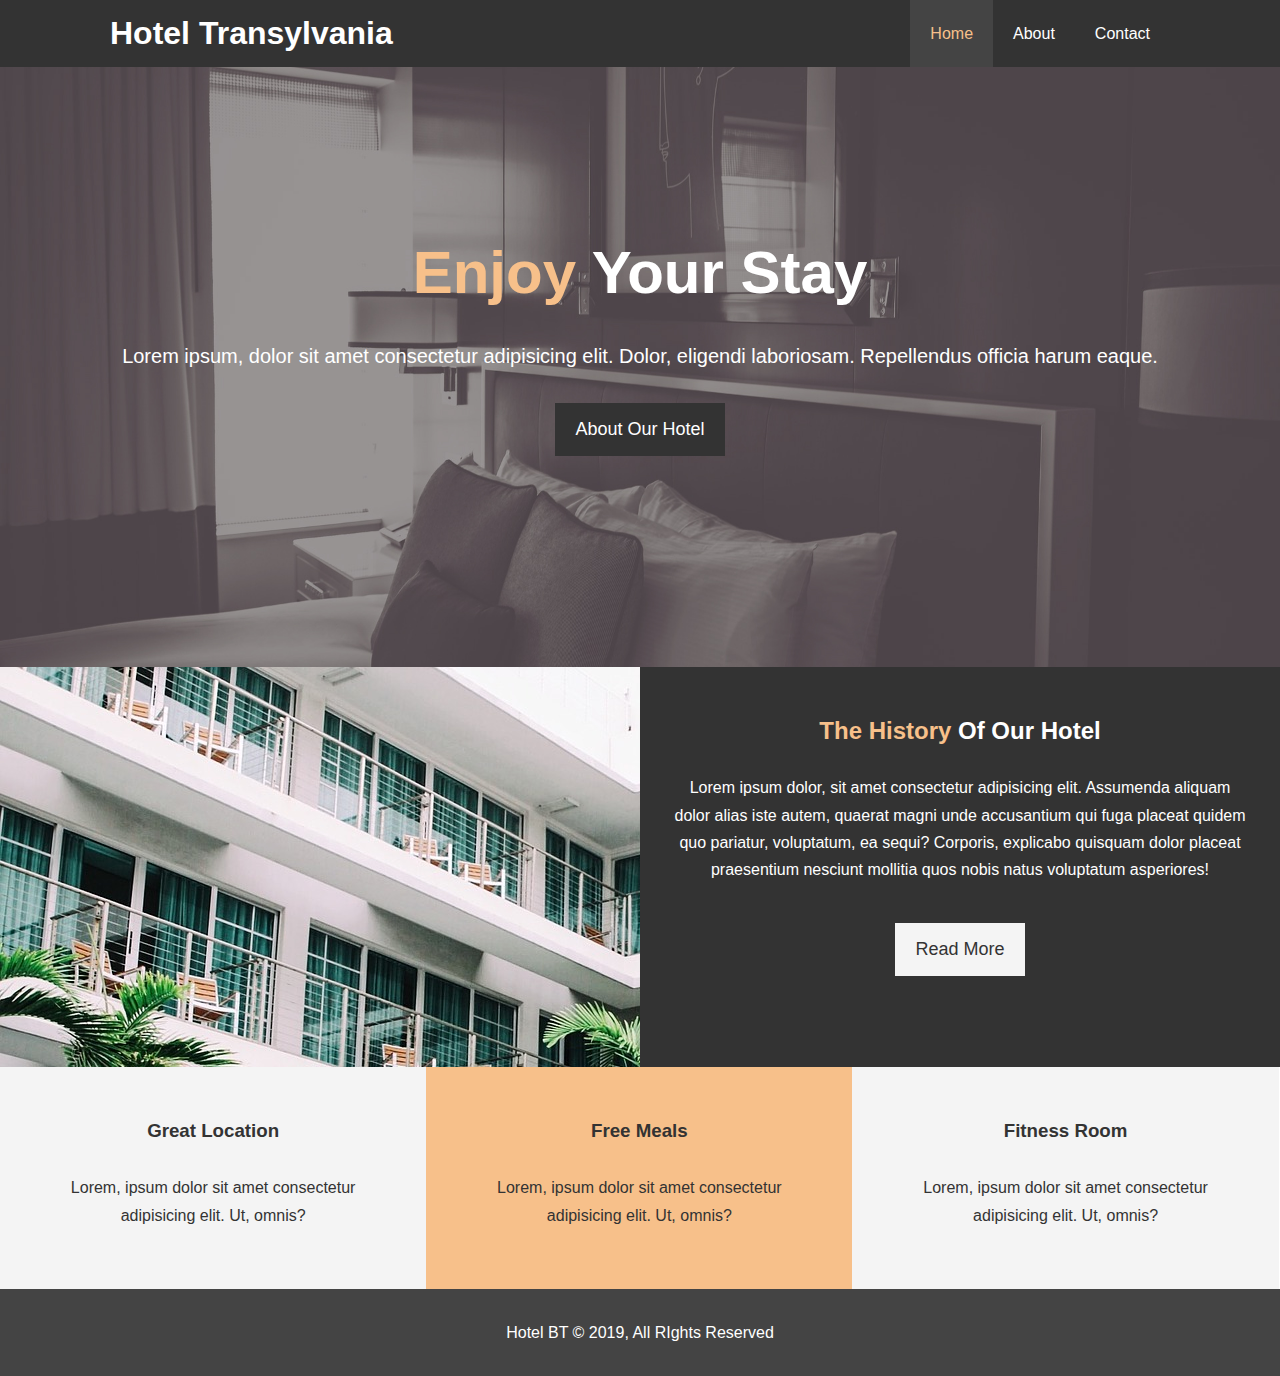
<file: index.html>
<!DOCTYPE html>
<html lang="en">
<head>
  <meta charset="UTF-8">
  <meta name="viewport" content="width=device-width, initial-scale=1.0">
  <meta http-equiv="X-UA-Compatible" content="ie=edge">
  <meta name="description" content="Welcome to the most extraordinary hotel in Boston Massachusetts">
  <meta name="keywords" content="hotel,boston hotel,new england hotel">
  <link rel="stylesheet" href="https://use.fontawesome.com/releases/v5.6.1/css/all.css" integrity="sha384-gfdkjb5BdAXd+lj+gudLWI+BXq4IuLW5IT+brZEZsLFm++aCMlF1V92rMkPaX4PP" crossorigin="anonymous">
  <link rel="stylesheet" href="css/style.css">
  <title>Hotel Transylvania | Welcome</title>
</head>
<body>
  <header>
    <nav id="navbar">
      <div class="container">
        <h1 class="logo"><a href="index.html">Hotel Transylvania</a></h1>
        <ul>
          <li><a class="current" href="index.html">Home</a></li>
          <li><a href="about.html">About</a></li>
          <li><a href="contact.html">Contact</a></li>
        </ul>
      </div>
    </nav>

    <div id="showcase">
      <div class="container">
        <div class="showcase-content">
          <h1><span class="text-primary">Enjoy</span> Your Stay</h1>
          <p class="lead">Lorem ipsum, dolor sit amet consectetur adipisicing elit. Dolor, eligendi laboriosam. Repellendus officia harum eaque.</p>
          <a class="btn" href="about.html">About Our Hotel</a>
        </div>
      </div>
    </div>
  </header>

  <section id="home-info" class="bg-dark">
    <div class="info-img"></div>
    <div class="info-content">
      <h2><span class="text-primary">The History</span> Of Our Hotel</h2>
      <p>
          Lorem ipsum dolor, sit amet consectetur adipisicing elit. Assumenda
          aliquam dolor alias iste autem, quaerat magni unde accusantium qui
          fuga placeat quidem quo pariatur, voluptatum, ea sequi? Corporis,
          explicabo quisquam dolor placeat praesentium nesciunt mollitia quos
          nobis natus voluptatum asperiores!
      </p>
      <a href="about.html" class="btn btn-light">Read More</a>
    </div>
  </section>

  <section id="features">
    <div class="box bg-light">
      <i class="fas fa-hotel fa-3x"></i>
      <h3>Great Location</h3>
      <p>Lorem, ipsum dolor sit amet consectetur adipisicing elit. Ut, omnis?</p>
    </div>
    <div class="box bg-primary">
        <i class="fas fa-utensils fa-3x"></i>
        <h3>Free Meals</h3>
        <p>Lorem, ipsum dolor sit amet consectetur adipisicing elit. Ut, omnis?</p>
    </div>
    <div class="box bg-light">
        <i class="fas fa-dumbbell fa-3x"></i>
        <h3>Fitness Room</h3>
        <p>Lorem, ipsum dolor sit amet consectetur adipisicing elit. Ut, omnis?</p>
    </div>
  </section>

  <div class="clr"></div>

  <footer id="main-footer">
    <p>Hotel BT &copy; 2019, All RIghts Reserved</p>
  </footer>
</body>
</html>
</file>
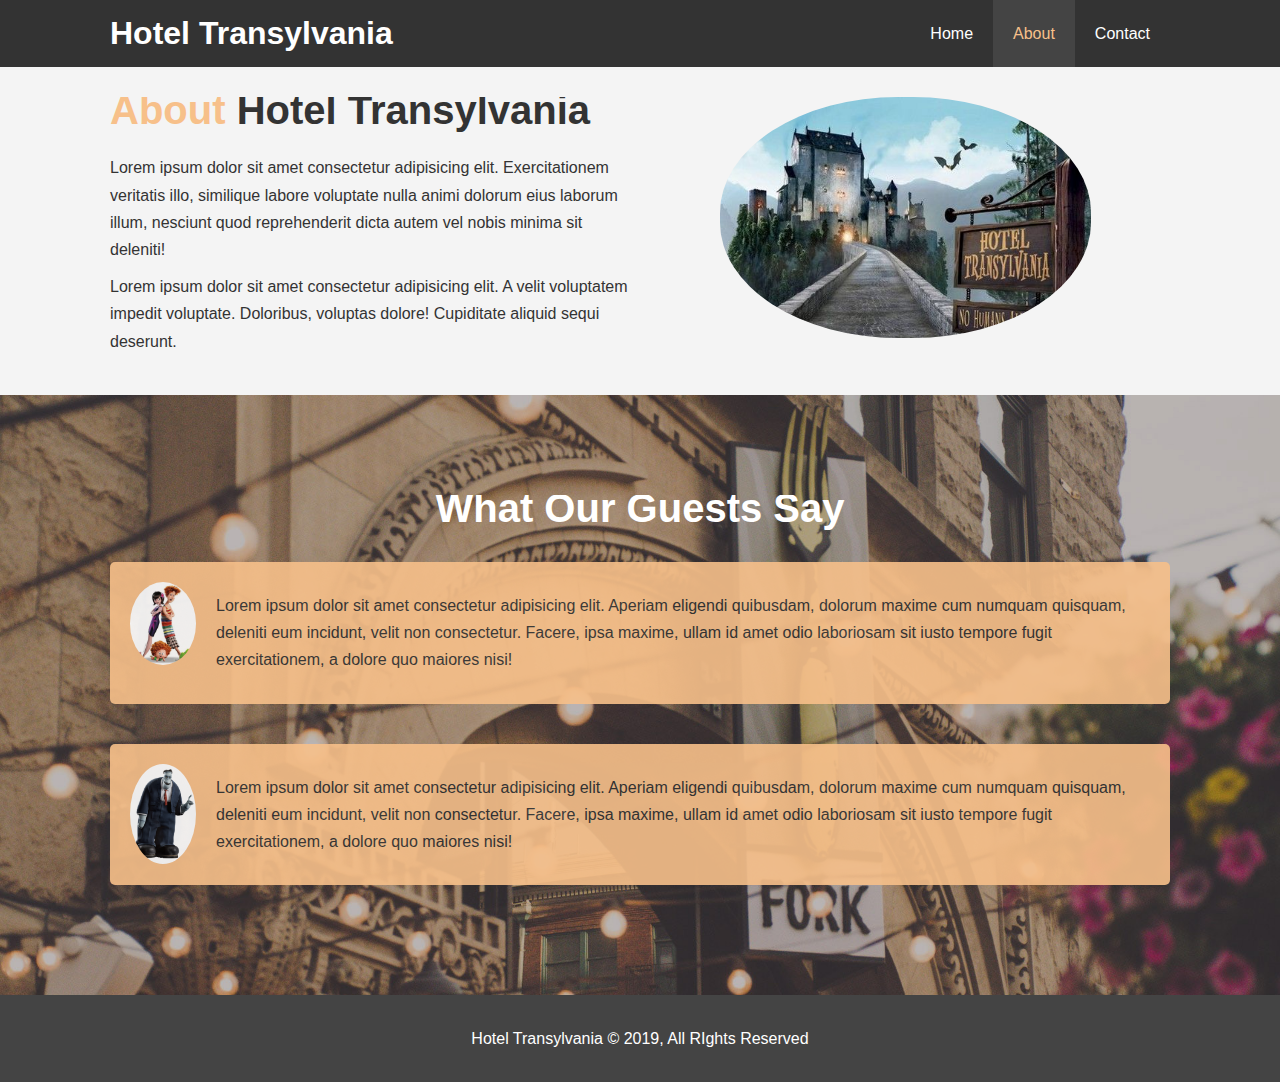
<file: about.html>
<!DOCTYPE html>
<html lang="en">
<head>
  <meta charset="UTF-8">
  <meta name="viewport" content="width=device-width, initial-scale=1.0">
  <meta http-equiv="X-UA-Compatible" content="ie=edge">
  <meta name="description" content="Welcome to the most extraordinary hotel in Boston Massachusetts">
  <meta name="keywords" content="hotel,boston hotel,new england hotel">
  <link rel="stylesheet" href="css/style.css">
  <title>Hotel Transylvania | About</title>
</head>
<body>
  <header>
    <nav id="navbar">
      <div class="container">
        <h1 class="logo"><a href="index.html">Hotel Transylvania</a></h1>
        <ul>
          <li><a href="index.html">Home</a></li>
          <li><a class="current" href="about.html">About</a></li>
          <li><a href="contact.html">Contact</a></li>
        </ul>
      </div>
    </nav>
  </header>

  <section id="about-info" class="bg-light py-3">
    <div class="container">
      <div class="info-left">
        <h1 class="l-heading"><span class="text-primary">About</span> Hotel Transylvania</h1>
        <p>Lorem ipsum dolor sit amet consectetur adipisicing elit. Exercitationem veritatis illo, similique labore voluptate nulla animi dolorum eius laborum illum, nesciunt quod reprehenderit dicta autem vel nobis minima sit deleniti!</p>
        <p>Lorem ipsum dolor sit amet consectetur adipisicing elit. A velit voluptatem impedit voluptate. Doloribus, voluptas dolore! Cupiditate aliquid sequi deserunt.</p>
      </div>
      <div class="info-right">
        <img src="./img/photo-2.jpg" alt="hotel">
      </div>
    </div>
  </section>

  <div class="clr"></div>

  <section id="testimonials" class="py-3">
    <div class="container">
      <h2 class="l-heading">What Our Guests Say</h2>
      <div class="testimonial bg-primary">
        <img src="./img/person-1.jpg" alt="Samantha">
        <p>Lorem ipsum dolor sit amet consectetur adipisicing elit. Aperiam eligendi quibusdam, dolorum maxime cum numquam quisquam, deleniti eum incidunt, velit non consectetur. Facere, ipsa maxime, ullam id amet odio laboriosam sit iusto tempore fugit exercitationem, a dolore quo maiores nisi!</p>
      </div>

      <div class="testimonial bg-primary">
          <img src="./img/person-2.jpg" alt="Jen">
          <p>Lorem ipsum dolor sit amet consectetur adipisicing elit. Aperiam eligendi quibusdam, dolorum maxime cum numquam quisquam, deleniti eum incidunt, velit non consectetur. Facere, ipsa maxime, ullam id amet odio laboriosam sit iusto tempore fugit exercitationem, a dolore quo maiores nisi!</p>
        </div>
    </div>
  </section>

  <footer id="main-footer">
    <p>Hotel Transylvania &copy; 2019, All RIghts Reserved</p>
  </footer>
</body>
</html>
</file>
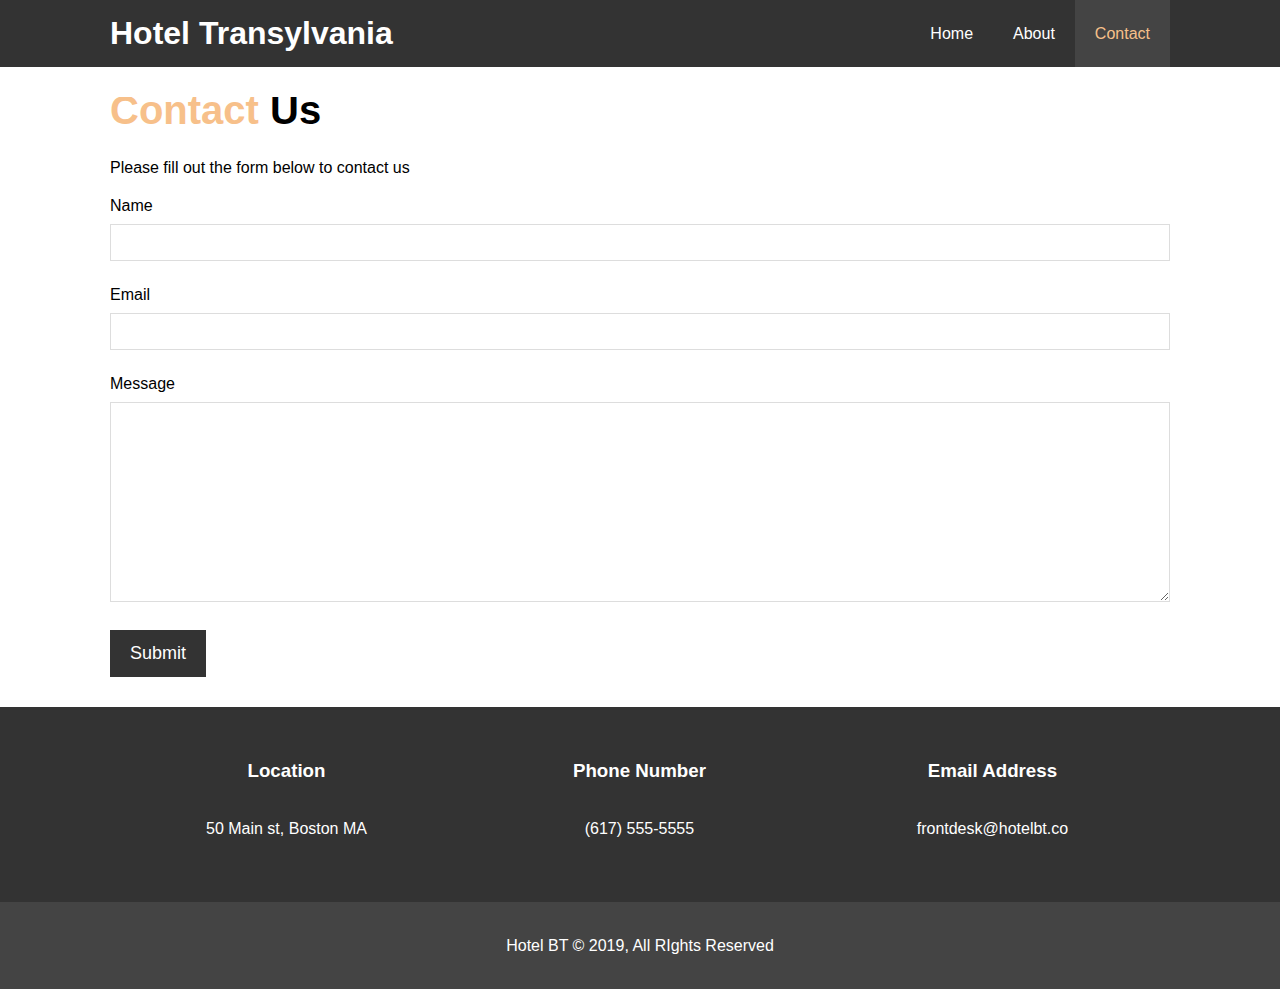
<file: contact.html>
<!DOCTYPE html>
<html lang="en">
<head>
  <meta charset="UTF-8">
  <meta name="viewport" content="width=device-width, initial-scale=1.0">
  <meta http-equiv="X-UA-Compatible" content="ie=edge">
  <meta name="description" content="Welcome to the most extraordinary hotel in Boston Massachusetts">
  <meta name="keywords" content="hotel,boston hotel,new england hotel">
  <link rel="stylesheet" href="https://use.fontawesome.com/releases/v5.6.1/css/all.css" integrity="sha384-gfdkjb5BdAXd+lj+gudLWI+BXq4IuLW5IT+brZEZsLFm++aCMlF1V92rMkPaX4PP" crossorigin="anonymous">
  <link rel="stylesheet" href="css/style.css">
  <title>Hotel Transylvania | Contact</title>
</head>
<body>
  <header>
    <nav id="navbar">
      <div class="container">
        <h1 class="logo"><a href="index.html">Hotel Transylvania</a></h1>
        <ul>
          <li><a href="index.html">Home</a></li>
          <li><a href="about.html">About</a></li>
          <li><a class="current" href="contact.html">Contact</a></li>
        </ul>
      </div>
    </nav>
  </header>

  <section id="contact-form" class="py-3">
    <div class="container">
      <h1 class="l-heading"><span class="text-primary">Contact</span> Us</h1>
      <p>Please fill out the form below to contact us</p>
      <form action="process.php">
        <div class="form-group">
          <label for="name">Name</label>
          <input type="text" name="name" id="name">
        </div>
        <div class="form-group">
          <label for="email">Email</label>
          <input type="email" name="email" id="email">
        </div>
        <div class="form-group">
          <label for="message">Message</label>
          <textarea name="message" id="message"></textarea>
        </div>
        <button type="submit" class="btn">Submit</button>
      </form>
    </div>
  </section>

  <section id="contact-info" class="bg-dark">
    <div class="container">
        <div class="box">
            <i class="fas fa-hotel fa-3x"></i>
            <h3>Location</h3>
            <p>50 Main st, Boston MA</p>
          </div>
          <div class="box">
              <i class="fas fa-phone fa-3x"></i>
              <h3>Phone Number</h3>
              <p>(617) 555-5555</p>
          </div>
          <div class="box">
              <i class="fas fa-envelope fa-3x"></i>
              <h3>Email Address</h3>
              <p>frontdesk@hotelbt.co</p>
          </div>
    </div>
  </section>

  <footer id="main-footer">
    <p>Hotel BT &copy; 2019, All RIghts Reserved</p>
  </footer>
</body>
</html>
</file>
<file: css/style.css>
/* Reset */
* {
  margin: 0;
  padding:0;
  box-sizing: border-box;
}

/* Main Styling */
html,body {
  font-family: 'Segoe UI', Tahoma, Geneva, Verdana, sans-serif;
  line-height: 1.7em;
}

a {
  color: #333;
  text-decoration: none;
}

h1, h2, h3 {
  padding-bottom: 20px;
}

p {
  margin: 10px 0;
}

/* Utility Classes */
.container {
  margin: auto;
  max-width: 1100px;
  overflow: auto;
  padding: 0 20px;
}

.text-primary {
  color: #f7c08a;
}

.lead {
  font-size: 20px;
}

.btn {
  display: inline-block;
  font-size: 18px;
  color: #fff;
  background: #333;
  padding: 13px 20px;
  border: none;
  cursor: pointer;
}

.btn:hover {
  background: #f7c08a;
  color: #333;
}

.btn-light {
  background: #f4f4f4;
  color: #333;
}

.bg-dark {
  background: #333;
  color: #fff;
}

.bg-light {
  background: #f4f4f4;
  color: #333;
}

.bg-primary {
  background: #f7c08a;
  color: #333;
}

.clr {
  clear: both;
}

.l-heading {
  font-size: 40px;
}

/* Padding */
.py-1 { padding: 10px 0; }
.py-2 { padding: 20px 0; }
.py-3 { padding: 30px 0; }

/* Navbar */
#navbar {
  background: #333;
  color: #fff;
  overflow: auto;
}

#navbar a {
  color: #fff;
}

#navbar h1 {
  float: left;
  padding-top: 20px;
}

#navbar ul {
  list-style: none;
  float: right;
}

#navbar ul li {
  float: left;
}

#navbar ul li a {
  display: block;
  padding: 20px;
  text-align: center;
}

#navbar ul li a:hover, 
#navbar ul li a.current {
  background: #444;
  color: #f7c08a;
}

/* Showcase */
#showcase {
  background: url('../img/showcase.jpg') no-repeat center center/cover;
  height: 600px;
}

#showcase .showcase-content {
  color: #fff;
  text-align: center;
  padding-top: 170px;
}

#showcase .showcase-content h1 {
  font-size: 60px;
  line-height: 1.2em;
}

#showcase .showcase-content p {
  padding-bottom: 20px;
  line-height: 1.7em;
}

/* Home Info */
#home-info {
  height: 400px;
}

#home-info .info-img {
  float: left;
  width: 50%;
  background: url('../img/photo-1.jpg') no-repeat;
  min-height: 100%;
}

#home-info .info-content {
  float: right;
  width: 50%;
  height: 100%;
  text-align: center;
  padding: 50px 30px;
  overflow: hidden;
}

#home-info .info-content p {
  padding-bottom: 30px;
}

/* Features */
.box {
  float: left;
  width: 33.3%;
  padding: 50px;
  text-align:center;
}

.box i {
  margin-bottom: 10px;
}

/* About Info */
#about-info .info-right {
  float: right;
  width: 50%;
  min-height: 100%;
}

#about-info .info-right img {
  display: block;
  margin: auto;
  width: 70%;
  border-radius: 48%;
}

#about-info .info-left {
  float: left;
  width: 50%;
  min-height: 100%;
}

/* Testimonials */
#testimonials {
  height: 600px;
  background: url('../img/test-bg.jpg') no-repeat center center/cover;
  padding-top: 100px;
}

#testimonials h2 {
  color: #fff;
  text-align: center;
  padding-bottom: 40px;
}

#testimonials .testimonial {
  padding: 20px;
  margin-bottom: 40px;
  border-radius: 5px;
  opacity: 0.9;
}

#testimonials .testimonial img {
  width: 66px;
  float: left;
  margin-right: 20px;
  border-radius: 55%;
}

/* Contact Form */
#contact-form .form-group {
  margin-bottom: 20px;
}

#contact-form label {
  display: block;
  margin-bottom: 5px;
}

#contact-form input, 
#contact-form textarea {
  width: 100%;
  padding: 10px;
  border: 1px #ddd solid;
}

#contact-form textarea {
  height: 200px;
}

#contact-form input:focus, 
#contact-form textarea:focus {
  outline: none;
  border-color: #f7c08a;
}

/* Footer */
#main-footer {
  text-align: center;
  background: #444;
  color: #fff;
  padding: 20px;
}
</file>
